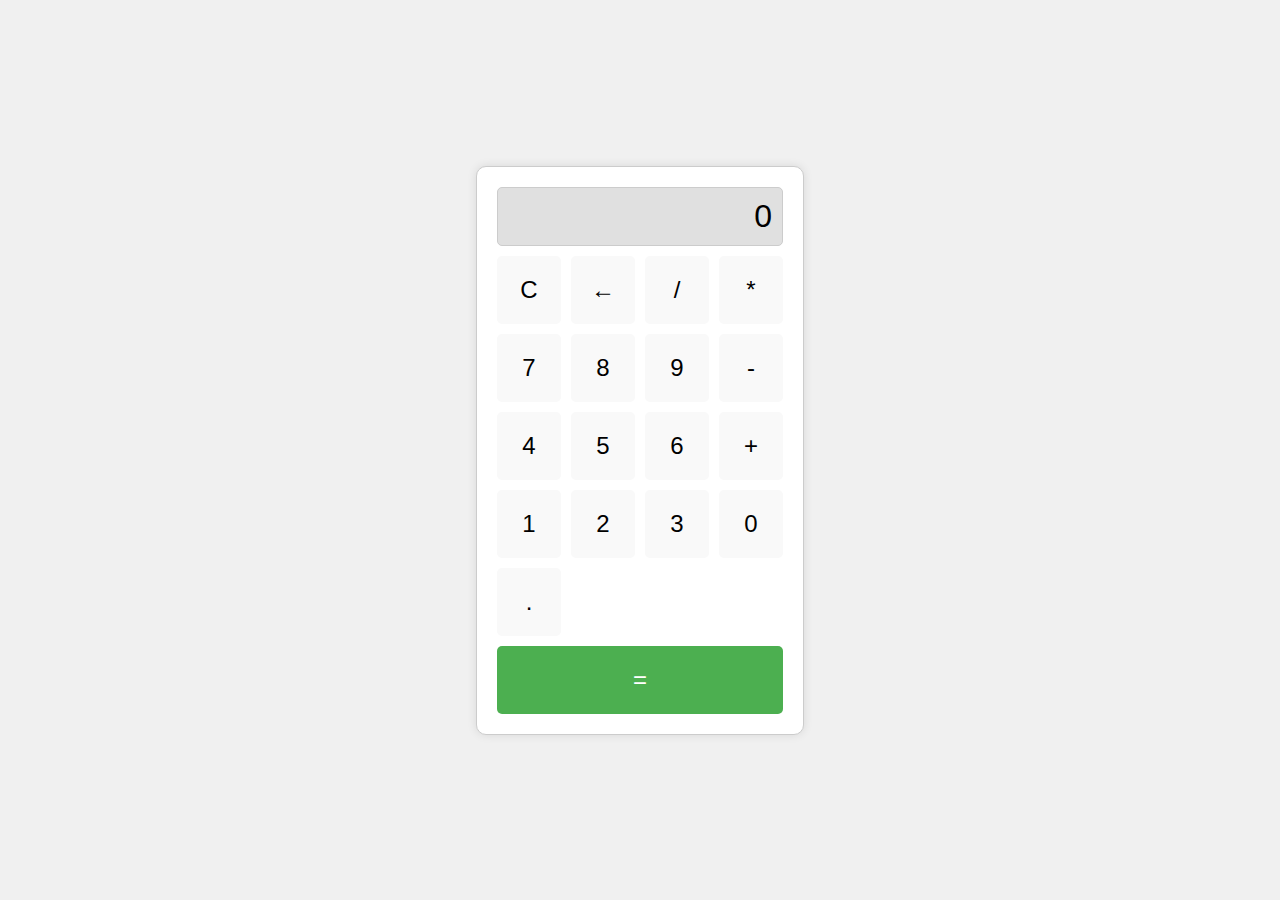
<file: calculater/index.html>
<!DOCTYPE html>
<html lang="en">
<head>
    <meta charset="UTF-8">
    <meta name="viewport" content="width=device-width, initial-scale=1.0">
    <title>Calculator</title>
    <link rel="stylesheet" href="style.css">
</head>
<body>
    <div class="calculator">
        <div id="display" class="display">0</div>
        <div class="buttons">
            <button class="btn" onclick="clearDisplay()">C</button>
            <button class="btn" onclick="deleteLast()">←</button>
            <button class="btn" onclick="appendOperator('/')">/</button>
            <button class="btn" onclick="appendOperator('*')">*</button>
            <button class="btn" onclick="appendNumber(7)">7</button>
            <button class="btn" onclick="appendNumber(8)">8</button>
            <button class="btn" onclick="appendNumber(9)">9</button>
            <button class="btn" onclick="appendOperator('-')">-</button>
            <button class="btn" onclick="appendNumber(4)">4</button>
            <button class="btn" onclick="appendNumber(5)">5</button>
            <button class="btn" onclick="appendNumber(6)">6</button>
            <button class="btn" onclick="appendOperator('+')">+</button>
            <button class="btn" onclick="appendNumber(1)">1</button>
            <button class="btn" onclick="appendNumber(2)">2</button>
            <button class="btn" onclick="appendNumber(3)">3</button>
            <button class="btn" onclick="appendNumber(0)">0</button>
            <button class="btn" onclick="appendNumber('.')">.</button>
            <button class="btn equal" onclick="calculate()">=</button>
        </div>
    </div>
    <script src="play.js"></script>
</body>
</html>
</file>
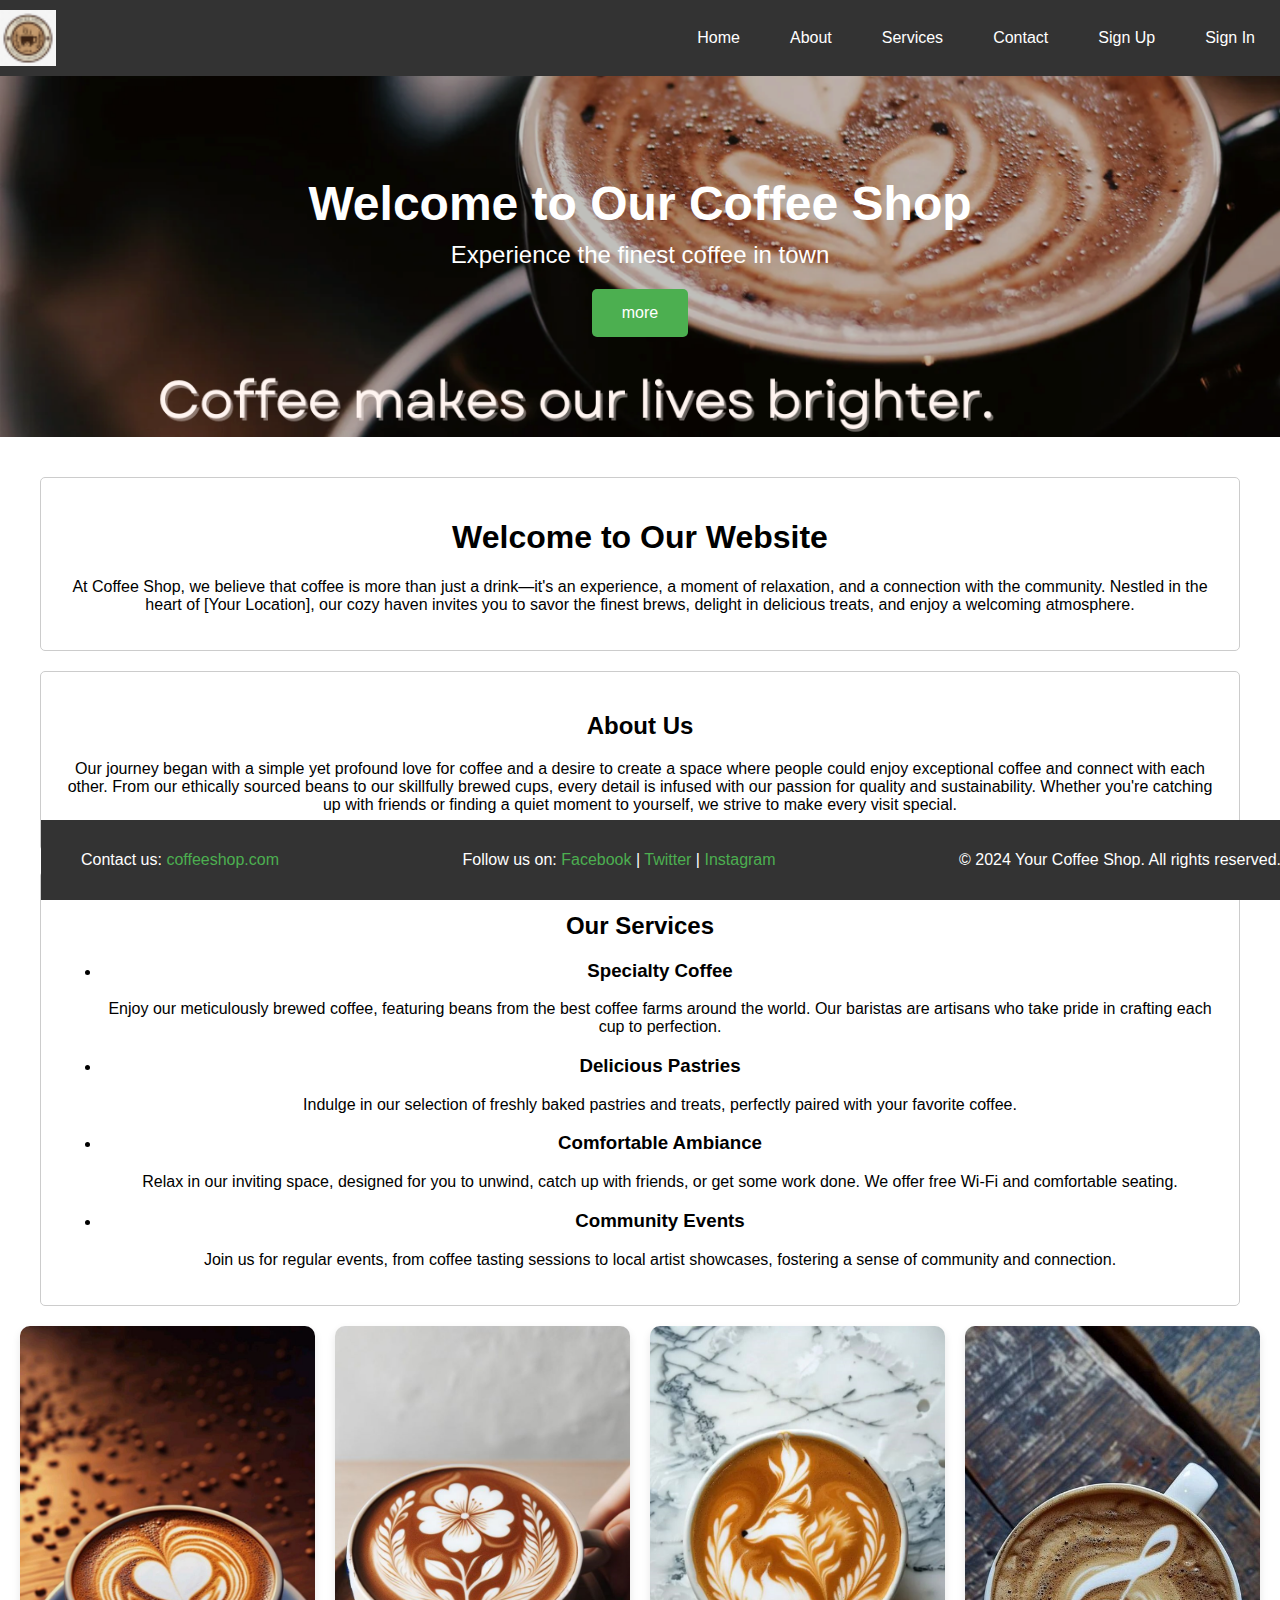
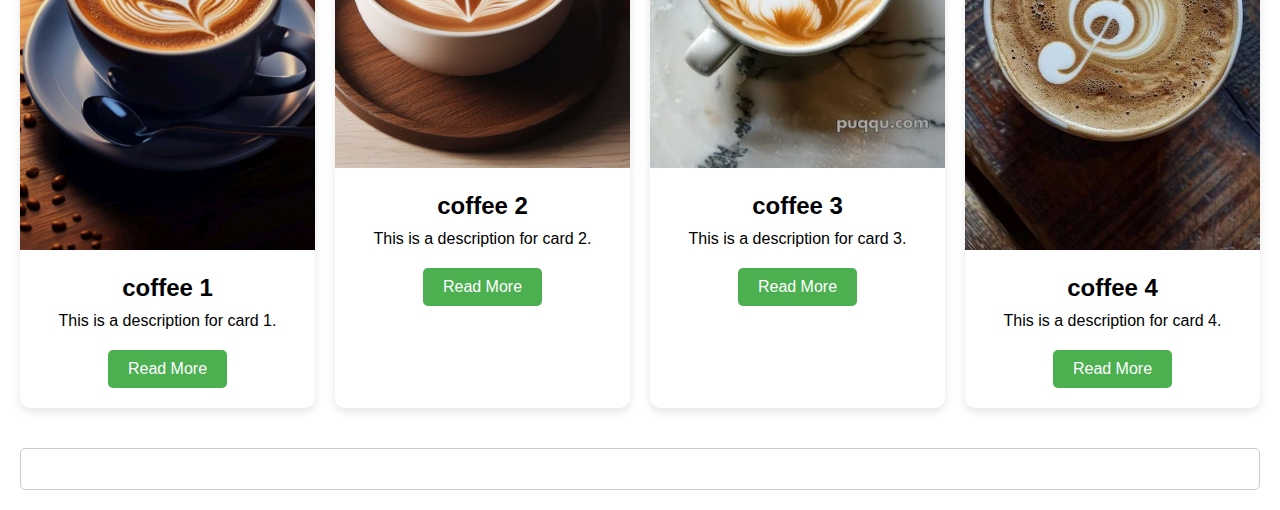
<file: landingpage/coffee landing page.html>
<!DOCTYPE html>
<html lang="en">
<head>
  <meta charset="UTF-8">
  <meta name="viewport" content="width=device-width, initial-scale=1.0">
  <title>Coffee Shop</title>
  <link rel="stylesheet" href="source file/body.css">
  <link rel="stylesheet" href="source file/banner.css">
  <link rel="stylesheet" href="source file/account.html">
  <link rel="icon" href="source file/image/favicon-32x32.png" type="image/x-icon">
  <link rel="icon" href="favicon_io.zip" type="image/png">
</head>
<body>
<header>                   
    <nav class="navbar">
      <img src="source file/image/favicon-32x32.png" alt="Company Logo" class="logo">
      <ul>
        <li><a href="#home">Home</a></li>
        <li><a href="#about">About</a></li>
        <li><a href="#services">Services</a></li>
        <li><a href="#contact">Contact</a></li>
        <li><a href="source file/sign up.html">Sign Up</a></li>
        <li><a href="source file/sign in.html">Sign In</a></li>
      </ul>
    </nav>
  </header>
  <div class="banner">           
    <div class="banner-content">
      <h1>Welcome to Our Coffee Shop</h1>
      <p>Experience the finest coffee in town</p>
      <button><a>more</a> </button>
    </div>
  </div>
<main>                           
    <section id="home">           
      <h1>Welcome to Our Website</h1>
      <p>At Coffee Shop, we believe that coffee is more than just a drink—it's an experience, a moment of relaxation, and a connection with the community. Nestled in the heart of [Your Location], our cozy haven invites you to savor the finest brews, delight in delicious treats, and enjoy a welcoming atmosphere.</p>
    </section>
    <section id="about">          
      <h2>About Us</h2>
      <p>Our journey began with a simple yet profound love for coffee and a desire to create a space where people could enjoy exceptional coffee and connect with each other. From our ethically sourced beans to our skillfully brewed cups, every detail is infused with our passion for quality and sustainability. Whether you're catching up with friends or finding a quiet moment to yourself, we strive to make every visit special.</p>
    </section>
    <section id="services">       
      <h2>Our Services</h2>
      <ul>
        <li>
          <h3>Specialty Coffee</h3>
          <p>Enjoy our meticulously brewed coffee, featuring beans from the best coffee farms around the world. Our baristas are artisans who take pride in crafting each cup to perfection.</p>
        </li>
        <li>
          <h3>Delicious Pastries</h3>
          <p>Indulge in our selection of freshly baked pastries and treats, perfectly paired with your favorite coffee.</p>
        </li>
        <li>
          <h3>Comfortable Ambiance</h3>
          <p>Relax in our inviting space, designed for you to unwind, catch up with friends, or get some work done. We offer free Wi-Fi and comfortable seating.</p>
        </li>
        <li>
          <h3>Community Events</h3>
          <p>Join us for regular events, from coffee tasting sessions to local artist showcases, fostering a sense of community and connection.</p>
        </li>
      </ul>
    </section>
      <div class="card-container">     
      <div class="card">
        <img src="source file/image/download.png" alt="Image 1">
        <div class="card-content">
          <h2>coffee 1</h2>
          <p>This is a description for card 1.</p>
          <button>Read More</button>
        </div>
      </div>
      <div class="card">
        <img src="source file/image/ss2.png" alt="Image 2">
        <div class="card-content">
          <h2>coffee 2</h2>
          <p>This is a description for card 2.</p>
          <button>Read More</button>
        </div>
      </div>
      <div class="card">
        <img src="source file/image/ss3.png" alt="Image 3">
        <div class="card-content">
          <h2>coffee 3</h2>
          <p>This is a description for card 3.</p>
          <button>Read More</button>
        </div>
      </div>
      <div class="card">
        <img src="source file/image/s4.png" alt="Image 4">
        <div class="card-content">
          <h2>coffee 4</h2>
          <p>This is a description for card 4.</p>
          <button>Read More</button>
        </div>
    </div>
</main>
<section>
  <footer>                            
    <div class="footer-container">
      <p>Contact us: <a href="mailto:yourcoffeeshop.com">coffeeshop.com</a></p>
      <p>Follow us on:
        <a href="https://www.facebook.com/yourcoffeeshop">Facebook</a> |
        <a href="https://www.twitter.com/yourcoffeeshop">Twitter</a> |
        <a href="https://www.instagram.com/yourcoffeeshop">Instagram</a>
      </p>
      <p>© 2024 Your Coffee Shop. All rights reserved.</p>
    </div>
  </footer>
</section>
</body>
</html>
</file>
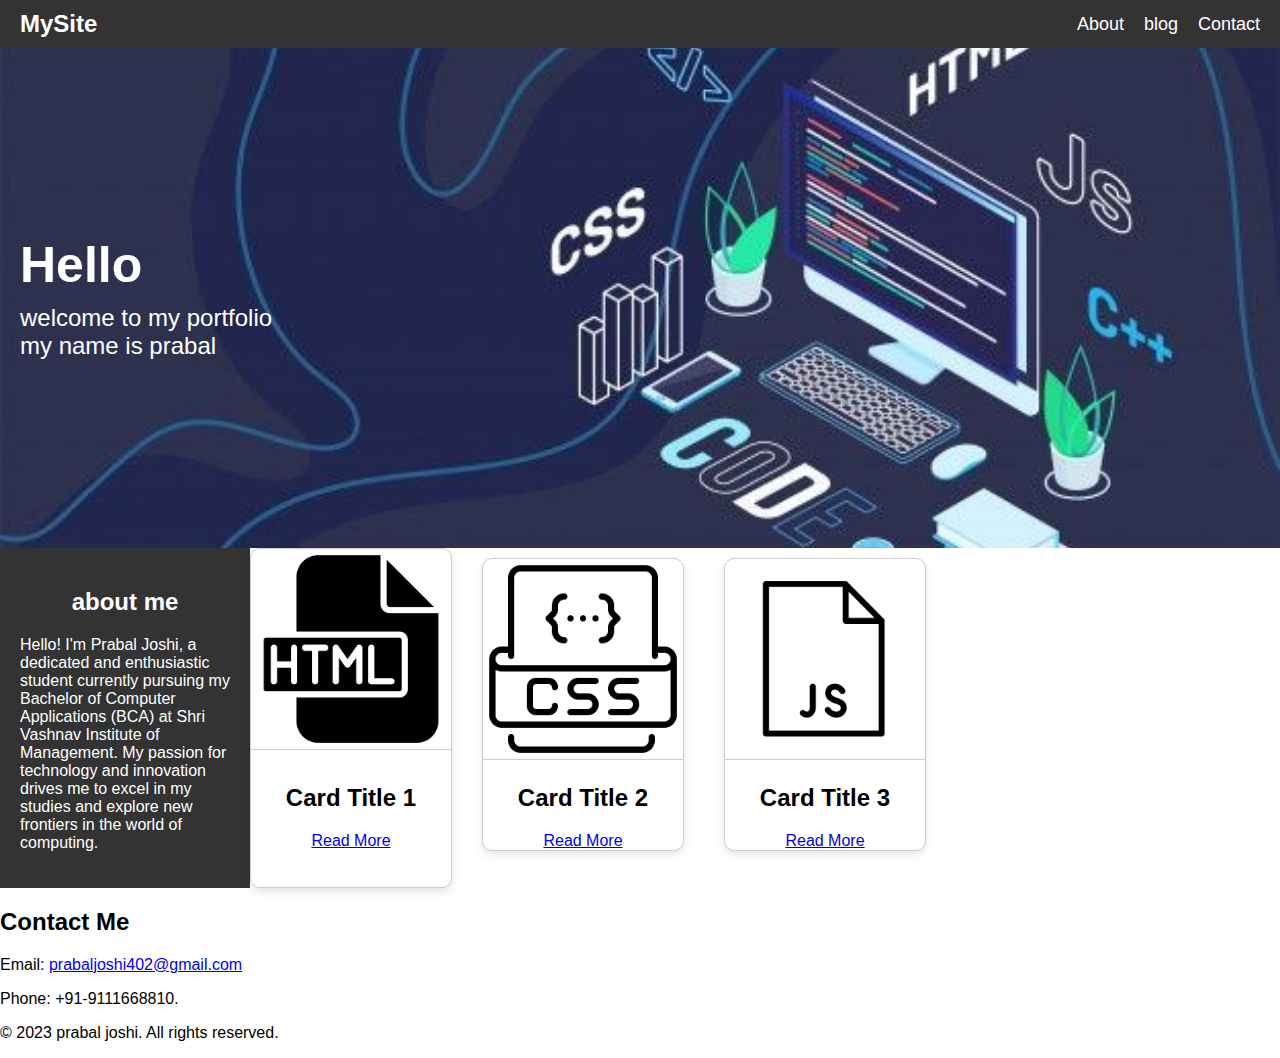
<file: portfolio/portfolioe.html>
<!DOCTYPE html>
<html lang="en">
<head>
    <meta charset="UTF-8">
    <meta name="viewport" content="width=device-width, initial-scale=1.0">
    <title>Simple Navigation Bar</title>
    <link rel="stylesheet" href="portfolio.css">
</head>
<body>
    <header>
        <nav class="navbar">
            <div class="logo">MySite</div>
                <ul class="nav-links">
                    <li><a href="#about">About</a></li>
                    <li><a href="#services">blog</a></li>
                    <li><a href="#contact">Contact</a></li>
                </ul>
        </nav>
    </header>
            <div class="banner"> 
                    <h1>Hello </h1> 
                    <p>welcome to my portfolio <br> my name is prabal </p> 
            </div>
    <section>
            <div class="container"> 
        <nav class="sidebar"> 
                    <h2>about me</h2> 
                    <p>Hello! I'm Prabal Joshi, a dedicated and enthusiastic student currently pursuing my Bachelor of Computer Applications (BCA) at Shri Vashnav Institute of Management. My passion for technology and innovation drives me to excel in my studies and explore new frontiers in the world of computing.</p>
                
        </nav> 
        <div class="card-container"> 
        <div class="card"> 
            <img src="img/logo/html (1).png" alt="Card Image 1"> 
        <div class="card-content"> 
                <h2>Card Title 1</h2> 
                <p></p> 
            <a href="#" class="btn">Read More</a> 
        </div> 
        </div> 
        <div class="card-content">
        <div class="card"> 
            <img src="img/logo/css.png" alt="Card Image 2">  
                <h2>Card Title 2</h2> 
                <p></p> 
            <a href="#" class="btn">Read More</a> 
        </div> 
        </div> 
        <div class="card-content">
        <div class="card"> 
            <img src="img/logo/js.png" alt="Card Image 3">  
                <h2>Card Title 3</h2> 
                <p></p> 
            <a href="#" class="btn">Read More</a> 
        </div> 
        </div>
    </section>
    <footer> 
        <section>
            <div class="footer-container"> 
            <div class="footer-section contact"> 
                    <h2>Contact Me</h2> 
                    <p>Email: <a href="mailto:your-email@example.com">prabaljoshi402@gmail.com</a></p> 
                    <p>Phone: +91-9111668810.</p> 
                    <p></p> 
            </div> 
            </div> 
            <div class="footer-bottom"> 
                   <p>&copy; 2023 prabal joshi. All rights reserved.</p> 
            </div> 
    </section>
    </footer> 
</body>
</html>
</file>
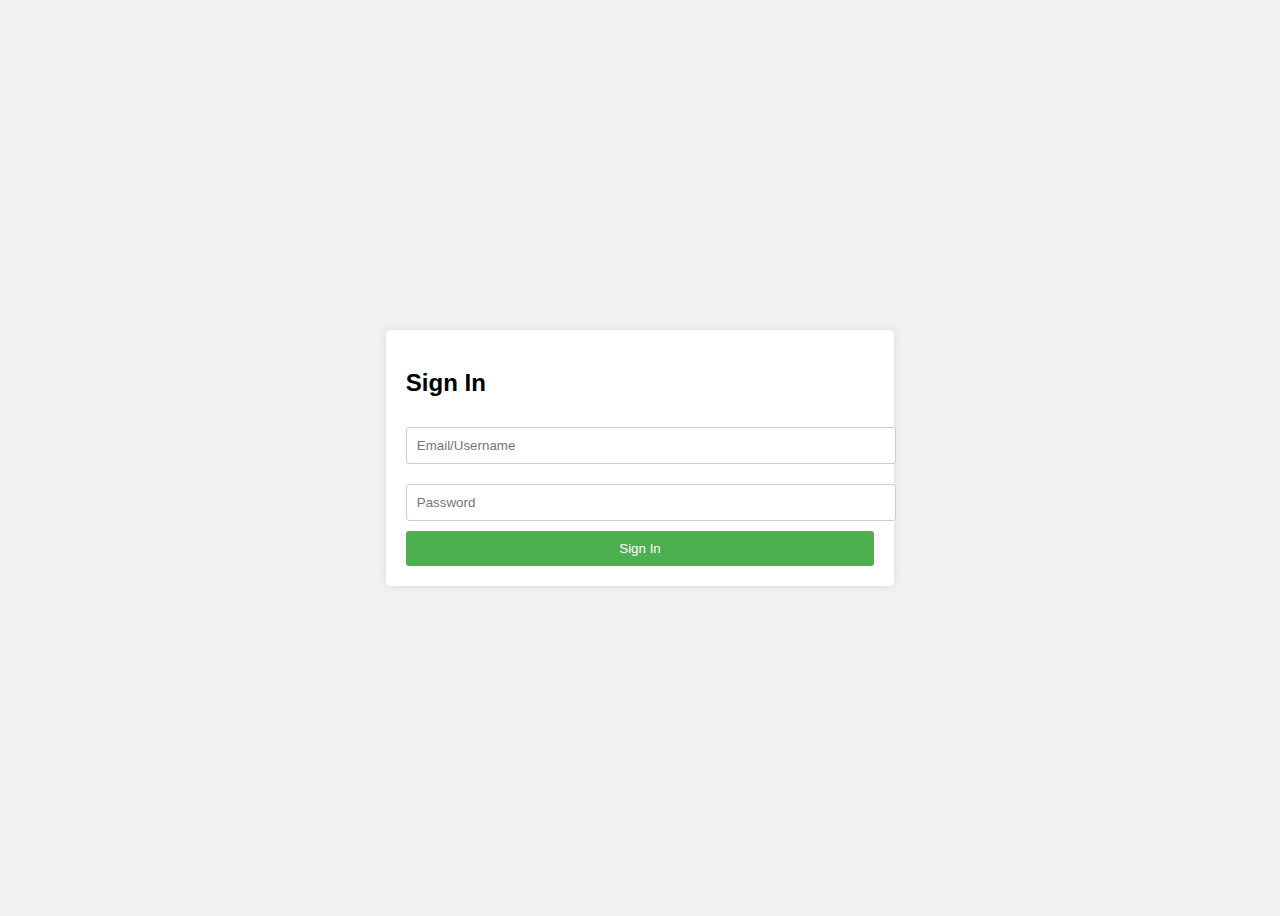
<file: landingpage/source file/sign in.html>
<!DOCTYPE html>
<html lang="en">
<head>
    <meta charset="UTF-8">
    <meta name="viewport" content="width=device-width, initial-scale=1.0">
    <title>Sign In</title>
    <style>
        body {
            font-family: Arial, sans-serif;
            display: flex;
            justify-content: center;
            align-items: center;
            height: 100vh;
            background-color: #f2f2f2;
        }
        .signin-container {
            background-color: white;
            padding: 20px;
            border-radius: 5px;
            box-shadow: 0 0 10px rgba(0, 0, 0, 0.1);
        }
        .signin-container h2 {
            margin-bottom: 20px;
        }
        .signin-container input {
            width: 100%;
            padding: 10px;
            margin: 10px 0;
            border: 1px solid #ccc;
            border-radius: 3px;
        }
        .signin-container button {
            width: 100%;
            padding: 10px;
            background-color: #4CAF50;
            color: white;
            border: none;
            border-radius: 3px;
            cursor: pointer;
        }
        .signin-container button:hover {
            background-color: #45a049;
        }
    </style>
</head>
<body>
    <div class="signin-container">
        <h2>Sign In</h2>
        <form>
            <input type="text" placeholder="Email/Username" required>
            <input type="password" placeholder="Password" required>
            <button type="submit">Sign In</button>
        </form>
    </div>
</body>
</html>
</file>
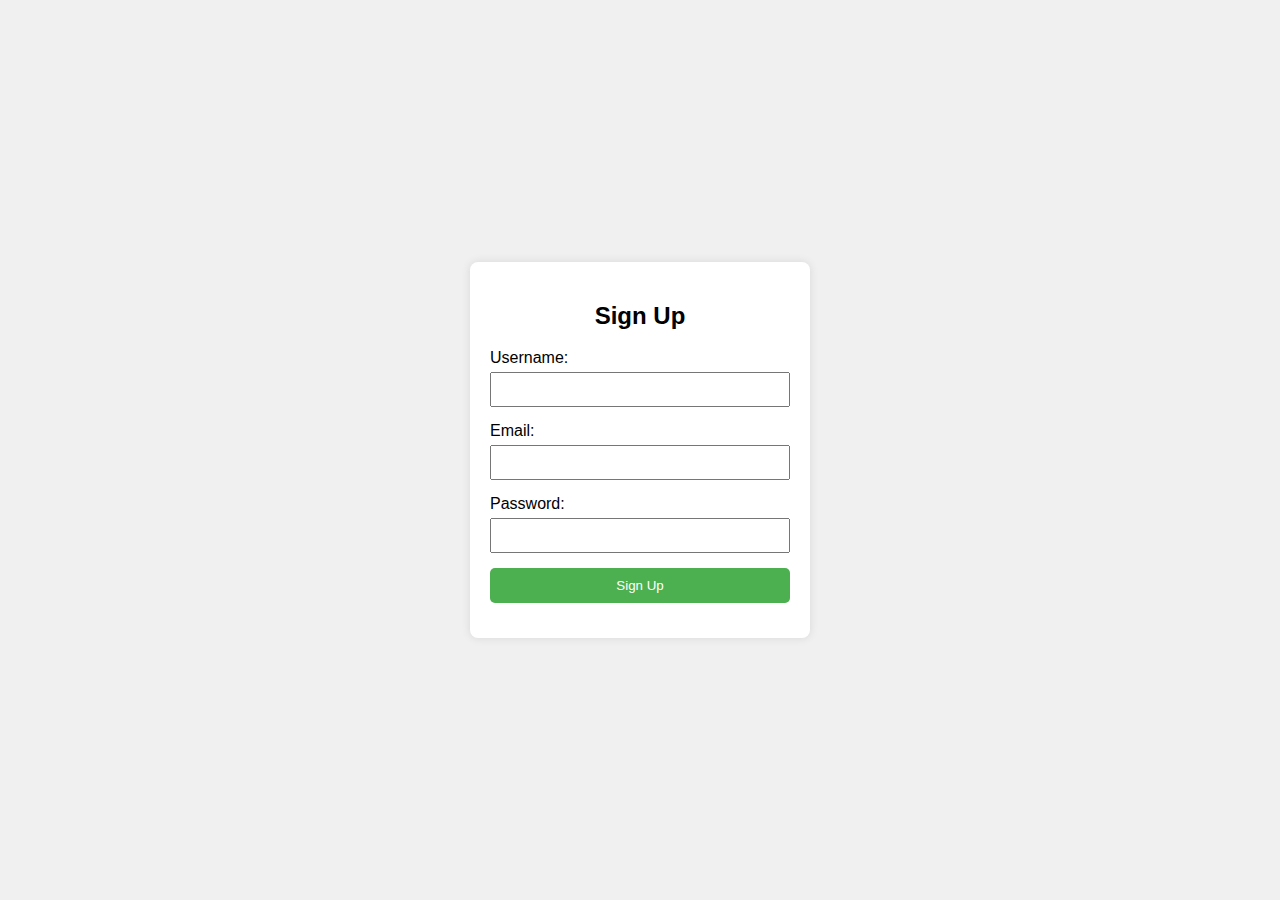
<file: landingpage/source file/sign up.html>
<!DOCTYPE html>
<html lang="en">
<head>
    <meta charset="UTF-8">
    <meta name="viewport" content="width=device-width, initial-scale=1.0">
    <title>Sign Up</title>
    <link rel="stylesheet" href="s1.css">
</head>
<body>
    <div class="container">
        <h2>Sign Up</h2>
        <form action="/submit_sign_up" method="post">
            <div class="form-group">
                <label for="username">Username:</label>
                <input type="text" id="username" name="username" required>
            </div>
            <div class="form-group">
                <label for="email">Email:</label>
                <input type="email" id="email" name="email" required>
            </div>
            <div class="form-group">
                <label for="password">Password:</label>
                <input type="password" id="password" name="password" required>
            </div>
            <div class="form-group">
                <button type="submit">Sign Up</button>
            </div>
        </form>
    </div>
</body>
</html>
</file>
<file: calculater/style.css>
body {
    display: flex;
    justify-content: center;
    align-items: center;
    height: 100vh;
    background-color: #f0f0f0;
    margin: 0;
    font-family: Arial, sans-serif;
}

.calculator {
    border: 1px solid #ccc;
    border-radius: 10px;
    padding: 20px;
    background-color: #fff;
    box-shadow: 0 0 10px rgba(0, 0, 0, 0.1);
}

.display {
    font-size: 2em;
    margin-bottom: 10px;
    padding: 10px;
    border: 1px solid #ccc;
    border-radius: 5px;
    text-align: right;
    background-color: #e0e0e0;
}

.buttons {
    display: grid;
    grid-template-columns: repeat(4, 1fr);
    gap: 10px;
}

.btn {
    padding: 20px;
    font-size: 1.5em;
    border: none;
    border-radius: 5px;
    background-color: #f9f9f9;
    cursor: pointer;
    transition: background-color 0.3s;
}

.btn:hover {
    background-color: #ddd;
}

.equal {
    grid-column: span 4;
    background-color: #4caf50;
    color: white;
}

.equal:hover {
    background-color: #45a049;
}
</file>
<file: landingpage/source file/body.css>
body {
    font-family: Arial, sans-serif;
    margin: 0;
    padding: 0;
}

header {
    background-color: #333;
    padding: 10px 0;
}

.navbar {
    display: flex;
    align-items: center;
    justify-content: space-between;
}

.logo {
    width: 56px; /* Adjust the size as needed */
    margin-right: 20px; /* Adjust spacing as needed */
}

.navbar ul {
    list-style-type: none;
    margin: 0;
    padding: 0;
    display: flex;
    align-items: center;
}

.navbar li {
    margin: 0 15px;
}

.navbar a {
    color: white;
    text-decoration: none;
    padding: 10px;
}

.navbar a:hover {
    background-color: #575757;
    border-radius: 5px;
}

/* Section styles for better visual separation */
section {
    padding: 20px;
    margin: 20px;
    border: 1px solid #ccc;
    border-radius: 5px;
}
banner {
    background-image: url('b.png'); /* Replace with your image path */
    background-size: cover;
    background-position: center;
    color: white;
    text-align: center;
    padding: 100px 20px;
}

.banner-content {
    max-width: 800px;
    margin: 0 auto;
}

.banner h1 {
    margin: 0;
    font-size: 3em;
}

.banner p {
    margin: 10px 0 20px;
    font-size: 1.5em;
}

.banner button {
    background-color: #4CAF50;
    color: white;
    border: none;
    padding: 15px 30px;
    font-size: 1em;
    cursor: pointer;
    border-radius: 5px;
}

.banner button:hover {
    background-color: #45a049;
}
.card-container {
    display: flex;
    gap: 20px;
}

.card {
    background-color: white;
    border-radius: 10px;
    box-shadow: 0 4px 8px rgba(0, 0, 0, 0.1);
    overflow: hidden;
    width: 300px;
    text-align: center;
}

.card img {
    width: 100%;
    height: auto;
}

.card-content {
    padding: 20px;
}

.card h2 {
    margin: 0 0 10px;
}

.card p {
    margin: 0 0 20px;
}

.card button {
    background-color: #4CAF50;
    border: none;
    color: white;
    padding: 10px 20px;
    text-align: center;
    text-decoration: none;
    display: inline-block;
    font-size: 16px;
    border-radius: 5px;
    cursor: pointer;
}

.card button:hover {
    background-color: #45a049;
}
footer {
    background-color: #333;
    color: white;
    text-align: center;
    padding: 5px 0;
    position: fixed;
    bottom: 0;
    width: 100%;
}

.footer-container {
    display: flex;
    justify-content: space-between;
    max-width: 1200px;
    margin: 0 auto;
    padding: 10px;
    text-align: left;
}

.footer-left, .footer-center, .footer-right {
    flex: 1;
}

footer a {
    color: #4CAF50;
    text-decoration: none;
}

footer a:hover {
    text-decoration: underline;
}
</file>
<file: landingpage/source file/banner.css>
body {
    font-family: Arial, sans-serif;
    margin: 0;
    padding: 0;
}

.banner {
    background-image: url('b.png'); /* Replace with your image path */
    background-size: cover;
    background-position: center;
    color: white;
    text-align: center;
    padding: 100px 20px;
}

.banner-content {
    max-width: 800px;
    margin: 0 auto;
}

.banner h1 {
    margin: 0;
    font-size: 3em;
}

.banner p {
    margin: 10px 0 20px;
    font-size: 1.5em;
}

.banner button {
    background-color: #4CAF50;
    color: white;
    border: none;
    padding: 15px 30px;
    font-size: 1em;
    cursor: pointer;
    border-radius: 5px;
}

.banner button:hover {
    background-color: #45a049;
}

main {
    padding: 20px;
    text-align: center;
}
</file>
<file: portfolio/portfolio.css>
/* General Styles */
body {
    font-family: Arial, sans-serif;
    margin: 0;
    padding: 0;
}

/* Navigation Bar */
.navbar {
    display: flex;
    justify-content: space-between;
    align-items: center;
    background-color: #333;
    padding: 10px 20px;
}

.logo {
    color: white;
    font-size: 24px;
    font-weight: bold;
}

.nav-links {
    list-style-type: none;
    margin: 0;
    padding: 0;
    display: flex;
}

.nav-links li {
    margin-left: 20px;
}

.nav-links a {
    color: white;
    text-decoration: none;
    font-size: 18px;
}

.nav-links a:hover {
    color: #ddd;
}

.menu-icon {
    display: none;
    flex-direction: column;
    cursor: pointer;
}

.menu-icon span {
    height: 3px;
    width: 25px;
    background-color: white;
    margin: 4px 0;
}

/* Banner */
.banner {
    background-image: url('img/b.png'); /* Replace with your banner image URL */
    background-size: cover;
    background-position: center;
    color: white;
    text-align: left;
    padding: 100px 20px;
    height: 300px;
    display: flex;
    flex-direction: column;
    justify-content: center;
}

.banner h1 {
    font-size: 50px;
    margin: 0;
}

.banner p {
    font-size: 24px;
    margin: 10px 0 0;
}

/* Responsive Design */
@media (max-width: 768px) {
    .banner {
        padding: 50px 10px;
        height: auto;
    }

    .banner h1 {
        font-size: 36px;
    }

    .banner p {
        font-size: 18px;
    }

    .nav-links {
        display: none;
        flex-direction: column;
        width: 100%;
        text-align: center;
        background-color: #333;
    }

    .nav-links li {
        margin: 10px 0;
    }

    .menu-icon {
        display: flex;
    }

    .nav-links.active {
        display: flex;
    }
}

.card-container 
{
     display: flex; flex-wrap: wrap; gap: 20px; /* Space between the cards */
     justify-content: center; /* Center the cards horizontally */ 
}
 .card 
{ 
    width: 200px; 
    background-color: white; 
    border: 1px solid #ccc; 
    border-radius: 10px; 
    box-shadow: 0 4px 8px rgba(0, 0, 0, 0.1); 
    overflow: hidden; 
    transition: transform 0.2s;
 } 
 .card img 
 { width: 100%;
  height: auto; 
  border-bottom: 1px solid #ccc;
 } 
 .card-content 
 {
     padding: 10px; text-align: center; 
} 
.card h3 
{ 
    margin: 10px 0; font-size: 18px; 
}
 .card p 
 {
     margin: 10px 0; font-size: 14px; color: #666; 
    } 
    .card:hover 
    { 
        transform: translateY(-5px); 
    }
    .container {
        display: flex;
        width: 100%;
    }
    
    .sidebar {
        width: 250px;
        background-color: #333;
        color: white;
        padding: 20px;
        box-sizing: border-box;
    }
    
    .sidebar h2 {
        text-align: center;
        margin-bottom: 20px;
    }
    
    .sidebar ul {
        list-style-type: none;
        padding: 0;
    }
    
    .sidebar ul li {
        margin: 10px 0;
    }
    
    .sidebar ul li a {
        color: white;
        text-decoration: none;
        display: block;
        padding: 10px;
        border-radius: 4px;
        transition: background-color 0.3s;
    }
    
    .sidebar ul li a:hover {
        background-color: #575757;
    }
    
    .main-content {
        flex-grow: 1;
        padding: 20px;
        box-sizing: border-box;
    }
    
    .main-content h1 {
        margin-top: 0;
    }
</file>
<file: landingpage/source file/s1.css>
body {
    font-family: Arial, sans-serif;
    background-color: #f0f0f0;
    display: flex;
    justify-content: center;
    align-items: center;
    height: 100vh;
    margin: 0;
}

.container {
    background-color: white;
    padding: 20px;
    border-radius: 8px;
    box-shadow: 0 0 10px rgba(0, 0, 0, 0.1);
    width: 300px;
}

h2 {
    text-align: center;
}

.form-group {
    margin-bottom: 15px;
}

.form-group label {
    display: block;
    margin-bottom: 5px;
}

.form-group input {
    width: 100%;
    padding: 8px;
    box-sizing: border-box;
}

.form-group button {
    width: 100%;
    padding: 10px;
    background-color: #4CAF50;
    color: white;
    border: none;
    border-radius: 5px;
    cursor: pointer;
}

.form-group button:hover {
    background-color: #45a049;
}
</file>
